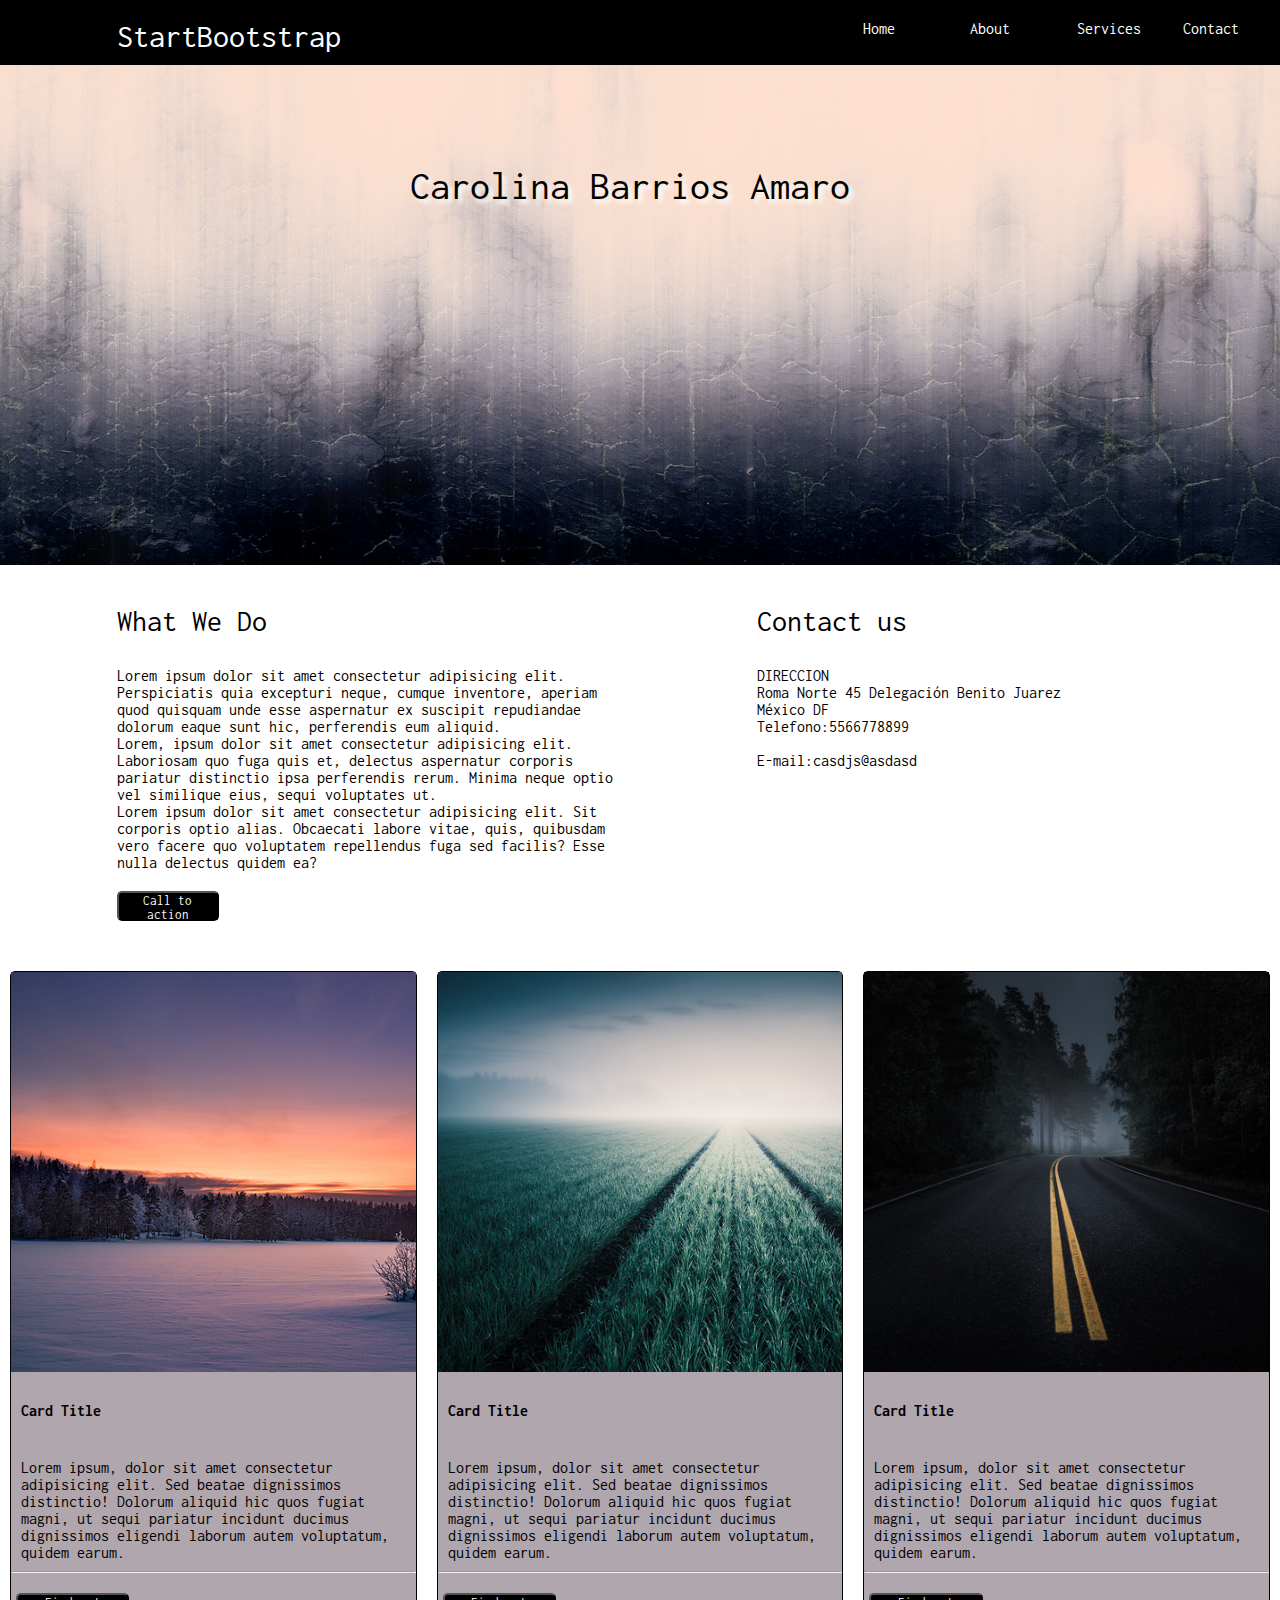
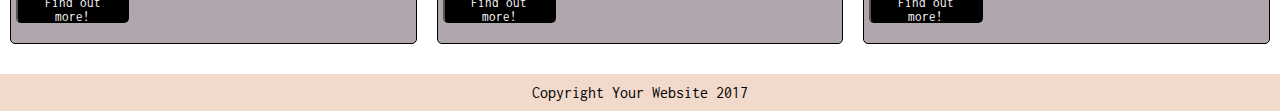
<file: index.html>
<!DOCTYPE html>
<html lang="en">
<head>
    <meta charset="UTF-8">
    <meta name="viewport" content="width=device-width, initial-scale=1.0">
    <meta http-equiv="X-UA-Compatible" content="ie=edge">
    <title>Document</title>
    <link rel="stylesheet" href="css/grid.css">
    <link rel="stylesheet" href="css/main.css">
    <link rel="stylesheet" href="css/media.css">
    <link href="https://fonts.googleapis.com/css?family=Inconsolata" rel="stylesheet">
</head>
<body>
    <div class="container">
        <div class="row" id="nav">
            <div class="col-12"> 
                <div class="row">
                    <div class="col-1"></div>
                    <div class="col-4" >StartBootstrap</div>
                    <div class="col-3"></div>
                    <span class="col-1">Home</span>
                    <span class="col-1">About</span>
                    <span class="col-1">Services</span> 
                    <span class="col-1">Contact</span> 
                    <button class="col-1" id="button"><hr><br><hr><br><hr></button>
                           
                </div>
            </div>

        </div>
        <div class="row" >
            <div class="col-12"  id="backimage1">
                <div class="row"id="first-image">
              <div class="col-3"></div>
              <div class="col-6">Carolina Barrios Amaro</div>
              <div class="col-3"></div>
            </div>
           </div>
        </div>

        <div class="row" id="main">
            <div class="col-1"></div>
            <div class="col-5">
                <div class="row" id="what-we-do">What We Do</div>
                <div class="row">Lorem ipsum dolor sit amet consectetur adipisicing elit. Perspiciatis quia excepturi neque, cumque inventore, aperiam quod quisquam unde esse aspernatur ex suscipit repudiandae dolorum eaque sunt hic, perferendis eum aliquid.<br> Lorem, ipsum dolor sit amet consectetur adipisicing elit. Laboriosam quo fuga quis et, delectus aspernatur corporis pariatur distinctio ipsa perferendis rerum. Minima neque optio vel similique eius, sequi voluptates ut.<br>Lorem ipsum dolor sit amet consectetur adipisicing elit. Sit corporis optio alias. Obcaecati labore vitae, quis, quibusdam vero facere quo voluptatem repellendus fuga sed facilis? Esse nulla delectus quidem ea? </div>
                <button class="row">Call to action</button>
            </div>
            <div class="col-1"></div>
            <div class="col-4">
                <div class="row" id="titles">Contact us</div>
                <div class="row">DIRECCION<br>Roma Norte 45 Delegación Benito Juarez<br>México DF<br>Telefono:5566778899<br><br>E-mail:casdjs@asdasd</div>
           </div>
           <div class="col-1"></div>
           
        </div>
           


            <div class="row" id="cards">
                
                <div class="col-4">
                    <div class="row" id="image-card"></div>
                    <p class="row"><b>Card Title</b></p>
                    <p class="row">Lorem ipsum, dolor sit amet consectetur adipisicing elit. Sed beatae dignissimos distinctio! Dolorum aliquid hic quos fugiat magni, ut sequi pariatur incidunt ducimus dignissimos eligendi laborum autem voluptatum, quidem earum.</p>
                    <hr>
                    <div class="row"><button>Find out more!</button></div>
                </div>
                <div class="col-4">
                        <div class="row" id="image-card-2"></div>
                        <p class="row"><b>Card Title</b></p>
                        <p class="row" >Lorem ipsum, dolor sit amet consectetur adipisicing elit. Sed beatae dignissimos distinctio! Dolorum aliquid hic quos fugiat magni, ut sequi pariatur incidunt ducimus dignissimos eligendi laborum autem voluptatum, quidem earum.</p>
                        <hr>
                        <div class="row"><button>Find out more!</button></div>
                    </div>
                <div class="col-4">
                        <div class="row" id="image-card-3"></div>
                        <p class="row"><b>Card Title</b></p>
                        <p class="row">Lorem ipsum, dolor sit amet consectetur adipisicing elit. Sed beatae dignissimos distinctio! Dolorum aliquid hic quos fugiat magni, ut sequi pariatur incidunt ducimus dignissimos eligendi laborum autem voluptatum, quidem earum.</p>
                        <hr>
                        <div class="row"><button>Find out more!</button></div>
                    </div>
                <div class="col-1"></div>
            </div>
         
          

            <div class="row" id="footer">
              <div class="col-12">
                  <div class="row">
                <div class="col-4"></div>
                <div class="col-4">Copyright Your Website 2017</div>
                <div class="col-4"></div>
            </div>
            </div>
          </div>
        </div>
    
</body>
</html>
</file>
<file: css/grid.css>
*{
    box-sizing: border-box;
 }
  .container {
    max-width: 1400px;
    width: 100%;
    margin: 0px auto ;
    
  }
  
  .row::after,
  .row::before {
   /* content: " ";*/
    display: table;
  }
  
  .row::after {
    clear: both;
  
  }
  
  [class*="col-"] {
    float: left;
    margin: 10px;
  }
  
  .col-1 {
    width: calc(8.333% - 20px);
  }
  
  .col-2 {
    width: calc(16.666% - 20px);
  }
  
  .col-3 {
    width: calc(25% - 20px);
  }
  
  .col-4 {
    width: calc(33.333% - 20px);
  }
  
  .col-5 {
    width: calc(41.666% - 20px);
  }
  
  .col-6 {
    width: calc(50% - 20px);
  }
  .col-7 {
    width: calc(58.333% - 20px);
  }
  
  .col-8 {
    width: calc(66.66% - 20px);
  }
  .col-9 {
    width: calc(75% - 20px);
  }
  
  .col-10 {
    width: calc(83.33% - 20px);
  }
  .col-11 {
    width: calc(91.66% - 20px);
  }
  .col-12 {
    width: calc(100% - 20px);
  }
</file>
<file: css/main.css>
*{
    font-family: 'Inconsolata', monospace;
    margin:0px;
}

body{
    margin:0px;
}


#nav .col-12{
    background: black;
    color: white;
    height: 65px;
    margin:0px;
    width: 100%;

}


#button{
    display: none;
    width:0px;
}

#first-image  .col-12{
    background-image: url("../assets/images/2.JPEG"); 
    
   
  
}



#first-image  .col-6{
    font-size: 40px;
    text-align: center;
    margin: 100px 0px;
    text-shadow:white 4px 4px 4px;
   
}

#first-image{
    background-image: url("../assets/images/back.JPEG");
    height: 500px;
    margin:0px;
    width: 100%;
   

  
    background-size:cover; 
}
#what-we{
    font-size: 20px;
}

#cards .col-3,
#cards .col-4{
    border:1px solid black;
    background: #b0a6ad;
    border-radius: 5px;
}

#footer .col-12{
    background:#f1d9cc;
    margin:0px;
    width: 100%;

}
#footer .col-12{
    text-align: center;
}

#titles, #what-we-do
{
    font-size: 30px;
    margin: 30px 0px ;
}

#nav .col-4,
 #nav .col-1{
    padding-top:10px;
}

#nav .col-4{
    font-size: 200%;
}

button{
    background: black;
    color: white;
    width: 50%;
    height: 30%;
}

#main .col-5,
{
    margin-bottom: 3%;
}

#main .col-4{
    margin-bottom: 15%;
}


#main button{
    width: 20%;
    height: 30px;
    border-radius: 5px;
    margin-top:20px;
}

#cards .col-3 p,
#cards .col-4 p{
    margin-top: 20px;
    padding: 10px;
}
#cards button{
    width: 28%;
    height: 30px;
    border-radius: 5px;
    margin-top:20px;
    margin-bottom: 20px;
    margin-left: 5px;

}

#image-card {
    background-image:url("../assets/images/im1-JPEG.jpg");
    background-size:cover;  
    height: 400px;
}

#image-card-2{
    background-image:url("../assets/images/im2.JPEG");
    background-size:cover;  
    height: 400px;
}

#image-card-3{
    background-image:url("../assets/images/im3.JPEG");
    background-size:cover; 
    background-position: center; 
    height: 400px;
}

#backimage1{
    margin: 0px;
    width: 100%;
}
</file>
<file: css/media.css>
@media(max-width:900px) {
   #nav .col-4{
        width: 50%;
        font-size: 24px;
    }
   .col-1{
       
        display: none;
        width: 40%;
    }
    #button{
        display:block;
        width: 10%;
        height: 50px;
       line-height: 5px;
       border-radius: 5px;
       /*position: relative;
       bottom:28px; 
       left:100px; 
       margin-top: 14px;*/

    }
    #first-image .col-6{
        width: 90%;
        font-size: 50px;
    }
   
    #main .col-5,#main .col-4{
      width: 90%;

    }

    #cards .col-3{
        width: 90%;
    }

    #cards .col-4{
        width: 90%;
    }

    #footer .col-12{
        width: 100%;
        text-align: center;
        height: 80px;
    }
}
</file>
